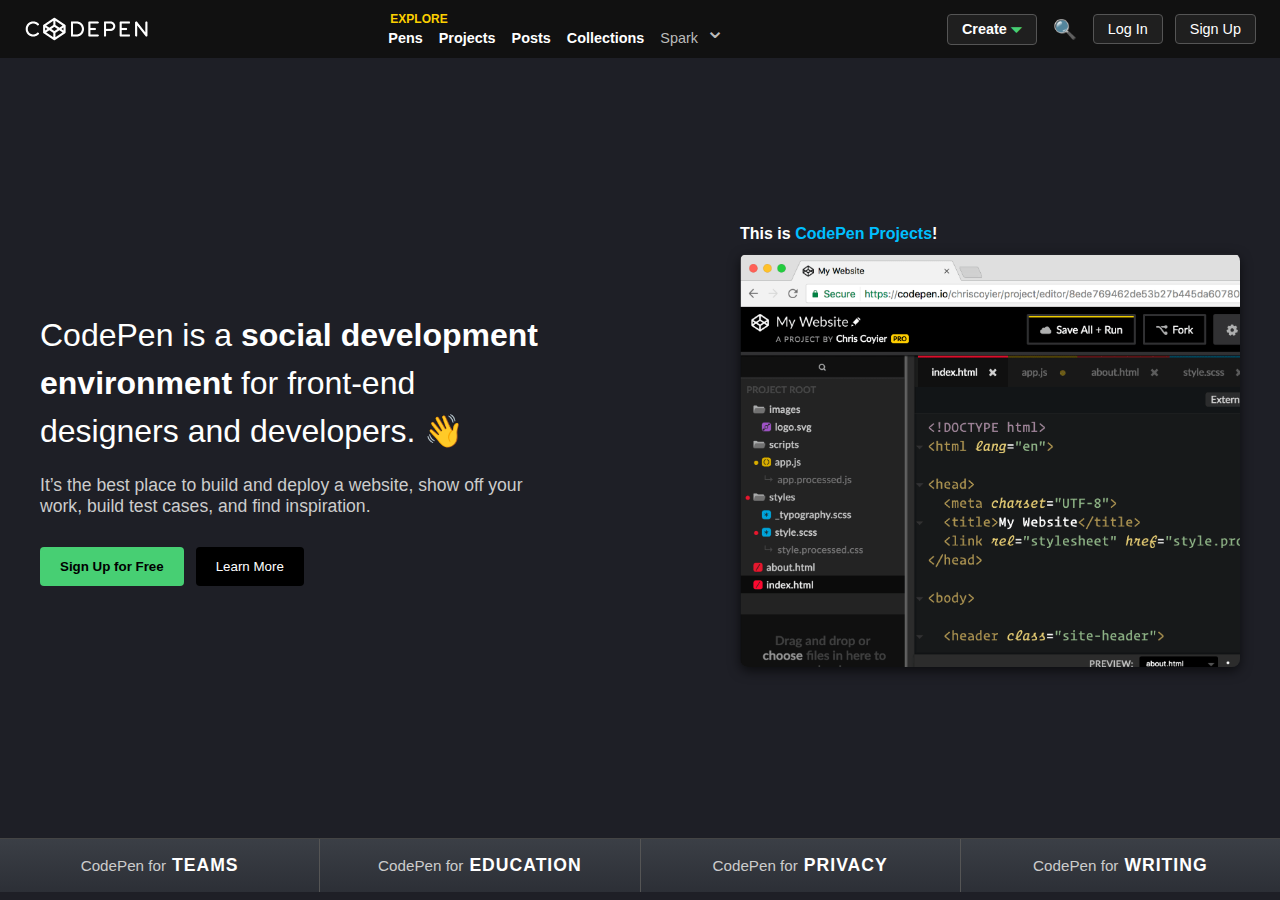
<file: index.html>
<!DOCTYPE html>
<html lang="en">
<head>
  <meta charset="UTF-8" />
  <meta name="viewport" content="width=device-width, initial-scale=1.0" />
  <title>CodePen Clone</title>
  <style>
    * {
      margin: 0;
      padding: 0;
      box-sizing: border-box;
    }

    body {
      font-family: 'Segoe UI', Tahoma, Geneva, Verdana, sans-serif;
      background-color: #1e1f26;
      color: #fff;
      display: flex;
      flex-direction: column;
      min-height: 100vh;
    }

    header {
      background-color: #111;
      display: flex;
      justify-content: space-between;
      align-items: center;
      padding: 12px 24px;
    }

    .logo {
      display: flex;
      align-items: center;
    }

    .logo img {
      height: 24px;
    }

    .nav-left {
      display: flex;
      flex-direction: column;
      gap: 4px;
    }

    .explore-label {
      color: #fcd000;
      font-size: 0.75rem;
      font-weight: bold;
      text-transform: uppercase;
      margin-left: 2px;
    }

    .nav-links {
      display: flex;
      gap: 16px;
      font-weight: bold;
      font-size: 0.95rem;
    }

    .nav-links a {
  color: white;
  text-decoration: none;
  font-weight: bold;
  font-size: 0.9rem;
  cursor: default;
    }


    .nav-links a.spark-dropdown {
  color: #bbb !important;
  font-weight: normal !important;
  position: relative;
  display: inline-block;
  padding-right: 12px; 
  text-decoration: none;
  font-size: 0.9rem;
    }

    .spark-text {
  position: relative;
  z-index: 1;
    }

    .spark-arrow {
  position: absolute;
  top: -85%;
  margin-left: 7px; 
  font-size: 1.5rem;    
  color: #bbb;        
  pointer-events: none;
    }

    .nav-right {
      display: flex;
      align-items: center;
      gap: 12px;
    }

    .nav-right button {
      background-color: #1f1f1f;
      color: white;
      border: 1px solid #555;
      padding: 6px 14px;
      border-radius: 4px;
      font-size: 0.9rem;
      cursor: default;
    }

    .create {
      background-color: #2c2c2c;
      color: white;
      border: none;
      font-weight: bold;
    }

    .search-icon {
      font-size: 1.2rem;
      padding: 4px;
    }

    .main {
      display: flex;
      justify-content: space-between;
      align-items: center;
      padding: 60px 40px;
      flex: 1;
    }

    .left {
      max-width: 500px;
    }

    .left h1 {
      font-size: 2rem;
      line-height: 1.5;
      margin-bottom: 20px;
      font-weight: 300; 
    }

    .left p {
      font-size: 1.1rem;
      margin-bottom: 30px;
      color: #ccc;
    }

    .buttons {
      display: flex;
      gap: 12px;
    }

    .signup {
      background-color: #47cf73;
      color: black;
      font-weight: bold;
      padding: 12px 20px;
      border: none;
      border-radius: 4px;
      cursor: pointer;
    }

    .learnmore {
      background-color: black;
      color: white;
      padding: 12px 20px;
      border: none;
      border-radius: 4px;
      cursor: pointer;
    }

    .right {
      max-width: 500px;
    }

    .right p {
      color: #00bfff;
      font-weight: bold;
      margin-bottom: 10px;
    }

    .right span {
      color: white;
    }

    .right img {
      width: 100%;
      border-radius: 8px;
      box-shadow: 0 4px 12px rgba(0, 0, 0, 0.6);
    }

    .extra-bold {
      font-weight: 800;
    }
  </style>
</head>
<body>

  <header>
     <div class="logo">
    <img src="image/codepen-wordmark-white.png" alt="CodePen Logo" />
  </div>

  <div class="nav-left">
    <div class="explore-label">Explore</div>
    <div class="nav-links">
      <a href="#">Pens</a>
      <a href="#">Projects</a>
      <a href="#">Posts</a>
      <a href="#">Collections</a>
      <a href="#" class="spark-dropdown">
        <span class="spark-wrapper"></span>
        <span class="spark-text">Spark</span>
        <span class="spark-arrow">⌄</span>
      </a>
    </div>
  </div>

    <div class="nav-right">
      <button class="create">Create <span style="color:#47cf73;">⏷</span></button>
      <div class="search-icon">🔍</div>
      <button>Log In</button>
      <button>Sign Up</button>
    </div>
  </header>

  <div class="main">
    <div class="left">
      <h1>
        CodePen is a <strong class="extra-bold">social development environment</strong> for front-end designers and developers. 👋
      </h1>
      <p>
        It’s the best place to build and deploy a website, show off your work, build test cases, and find inspiration.
      </p>
      <div class="buttons">
        <button class="signup">Sign Up for Free</button>
        <button class="learnmore">Learn More</button>
      </div>
    </div>

    <div class="right">
     <p>
  <span>This is</span> 
  <span style="color:#00bfff;">CodePen Projects</span><span style="color:white;">!</span>
</p>



      <img src="image/Preview Image.png" alt="CodePen Project Preview" />
    </div>
  </div>

  
  <footer style="
  display: flex;
  background: linear-gradient(to bottom, #3b3f46, #2c2f36);
  border-top: 1px solid #444;
  border-bottom: 8px solid #1e1f26;
  font-family: 'Segoe UI', Tahoma, Geneva, Verdana, sans-serif;
">
  <div style="
    flex: 1;
    padding: 16px;
    border-right: 1px solid #555;
    display: flex;
    justify-content: center;
    align-items: center;
    font-size: 0.95rem;
    color: #ccc;
  ">
    CodePen for <strong style="
      color: white;
      font-weight: 900;
      text-transform: uppercase;
      padding-left: 6px;
      font-size: 1.1rem;
      letter-spacing: 1px;
    ">TEAMS</strong>
  </div>
  <div style="
    flex: 1;
    padding: 16px;
    border-right: 1px solid #555;
    display: flex;
    justify-content: center;
    align-items: center;
    font-size: 0.95rem;
    color: #ccc;
  ">
    CodePen for <strong style="
      color: white;
      font-weight: 900;
      text-transform: uppercase;
      padding-left: 6px;
      font-size: 1.1rem;
      letter-spacing: 1px;
    ">EDUCATION</strong>
  </div>
  <div style="
    flex: 1;
    padding: 16px;
    border-right: 1px solid #555;
    display: flex;
    justify-content: center;
    align-items: center;
    font-size: 0.95rem;
    color: #ccc;
  ">
    CodePen for <strong style="
      color: white;
      font-weight: 900;
      text-transform: uppercase;
      padding-left: 6px;
      font-size: 1.1rem;
      letter-spacing: 1px;
    ">PRIVACY</strong>
  </div>
  <div style="
    flex: 1;
    padding: 16px;
    display: flex;
    justify-content: center;
    align-items: center;
    font-size: 0.95rem;
    color: #ccc;
  ">
    CodePen for <strong style="
      color: white;
      font-weight: 900;
      text-transform: uppercase;
      padding-left: 6px;
      font-size: 1.1rem;
      letter-spacing: 1px;
    ">WRITING</strong>
  </div>
</footer>

</body>
</html>
</file>
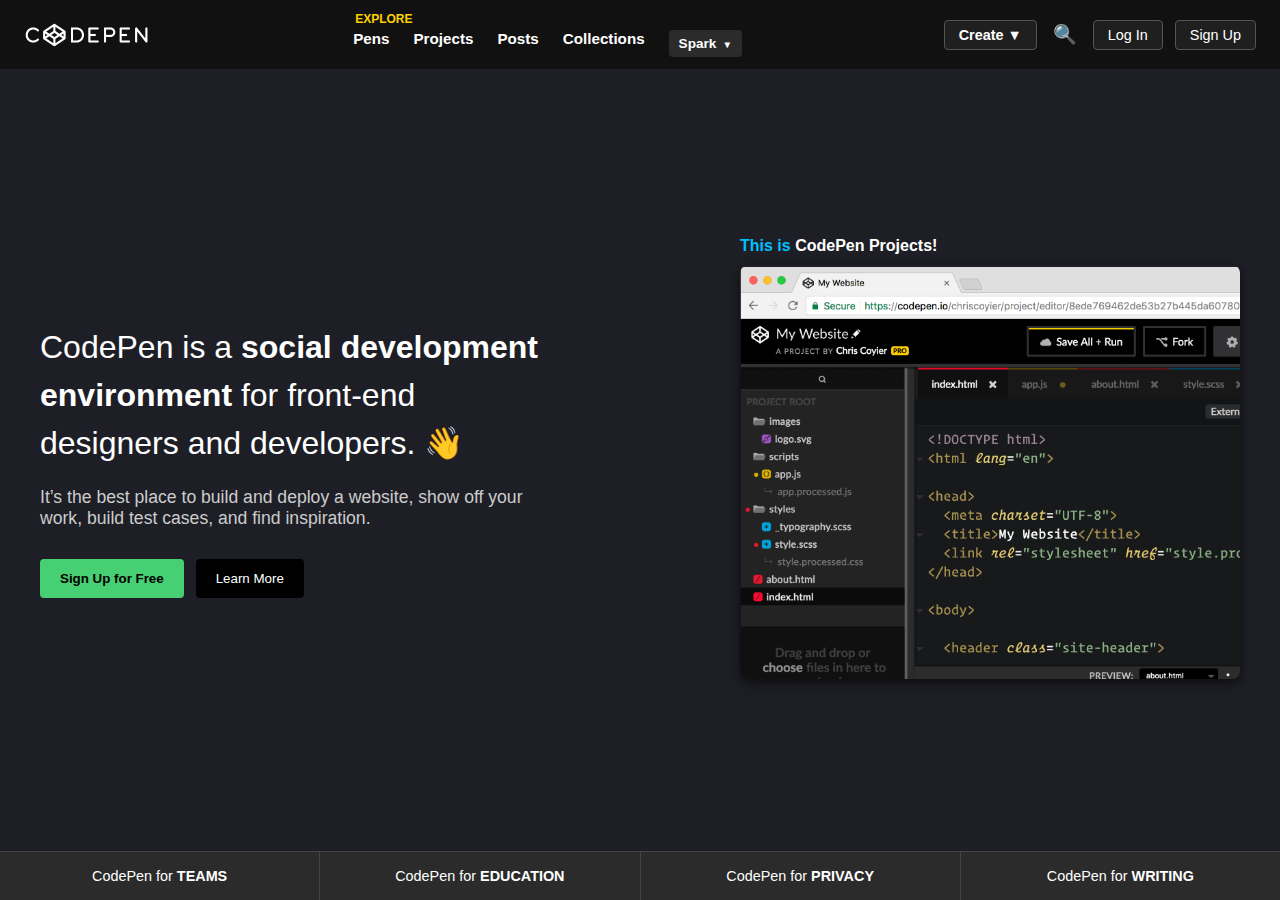
<file: Indexx.html>
<!DOCTYPE html>
<html lang="en">
<head>
  <meta charset="UTF-8" />
  <meta name="viewport" content="width=device-width, initial-scale=1.0" />
  <title>CodePen Clone</title>
  <style>
    * {
      margin: 0;
      padding: 0;
      box-sizing: border-box;
    }

    body {
      font-family: 'Segoe UI', Tahoma, Geneva, Verdana, sans-serif;
      background-color: #1e1f26;
      color: #fff;
      display: flex;
      flex-direction: column;
      min-height: 100vh;
    }

    
    header {
      background-color: #111;
      display: flex;
      justify-content: space-between;
      align-items: center;
      padding: 12px 24px;
    }

    .logo {
      display: flex;
      align-items: center;
    }

    .logo img {
      height: 24px;
    }

    .nav-left {
      display: flex;
      flex-direction: column;
      gap: 4px;
    }

    .explore-label {
      color: #fcd000;
      font-size: 0.75rem;
      font-weight: bold;
      text-transform: uppercase;
      margin-left: 2px;
    }

    .nav-links {
      display: flex;
      gap: 24px;
      font-weight: bold;
      font-size: 0.95rem;
    }

    .nav-links span {
      cursor: pointer;
      color: white;
    }

    .spark-dropdown {
      position: relative;
      padding: 6px 10px;
      background-color: #2b2b2b;
      border-radius: 4px;
      font-size: 0.85rem;
    }

    .spark-dropdown::after {
      content: "▼";
      font-size: 0.6rem;
      margin-left: 6px;
    }

    .nav-right {
      display: flex;
      align-items: center;
      gap: 12px;
    }

    .nav-right button {
      background-color: #1f1f1f;
      color: white;
      border: 1px solid #555;
      padding: 6px 14px;
      border-radius: 4px;
      font-size: 0.9rem;
      cursor: pointer;
    }

    .create {
      background-color: #2c2c2c;
      color: white;
      border: none;
      font-weight: bold;
    }

    .search-icon {
      font-size: 1.2rem;
      padding: 4px;
      cursor: pointer;
    }

    
    .main {
      display: flex;
      justify-content: space-between;
      align-items: center;
      padding: 60px 40px;
      flex: 1;
    }

    .left {
      max-width: 500px;
    }

    .left h1 {
      font-size: 2rem;
      line-height: 1.5;
      margin-bottom: 20px;
      font-weight: 500;
    }

    .left p {
      font-size: 1.1rem;
      margin-bottom: 30px;
      color: #ccc;
    }

    .buttons {
      display: flex;
      gap: 12px;
    }

    .signup {
      background-color: #47cf73;
      color: black;
      font-weight: bold;
      padding: 12px 20px;
      border: none;
      border-radius: 4px;
      cursor: pointer;
    }

    .learnmore {
      background-color: black;
      color: white;
      padding: 12px 20px;
      border: none;
      border-radius: 4px;
      cursor: pointer;
    }

    .right {
      max-width: 500px;
    }

    .right p {
      color: #00bfff;
      font-weight: bold;
      margin-bottom: 10px;
    }

    .right span {
      color: white;
    }

    .right img {
      width: 100%;
      border-radius: 8px;
      box-shadow: 0 4px 12px rgba(0, 0, 0, 0.6);
    }

    
    footer {
      display: flex;
      background-color: #2b2b2b;
      border-top: 1px solid #444;
    }

    footer div {
      flex: 1;
      text-align: center;
      padding: 16px;
      border-right: 1px solid #444;
      font-size: 0.9rem;
    }

    footer div:last-child {
      border-right: none;
    }
  </style>
</head>
<body>
  
  <header>
    
    <div class="logo">
      <img src="image/codepen-wordmark-white.png" alt="CodePen Logo" />
    </div>

    
    <div class="nav-left">
      <div class="explore-label">Explore</div>
      <div class="nav-links">
        <span>Pens</span>
        <span>Projects</span>
        <span>Posts</span>
        <span>Collections</span>
        <span class="spark-dropdown">Spark</span>
      </div>
    </div>

    
    <div class="nav-right">
      <button class="create">Create ▼</button>
      <div class="search-icon">🔍</div>
      <button>Log In</button>
      <button>Sign Up</button>
    </div>
  </header>

  
  <div class="main">
    <div class="left">
      <h1>
        CodePen is a <strong>social development environment</strong> for front-end designers and developers. 👋
      </h1>
      <p>
        It’s the best place to build and deploy a website, show off your work, build test cases, and find inspiration.
      </p>
      <div class="buttons">
        <button class="signup">Sign Up for Free</button>
        <button class="learnmore">Learn More</button>
      </div>
    </div>
    <div class="right">
      <p>This is <span>CodePen Projects!</span></p>
      <img src="image/Preview Image.png" alt="CodePen Project Preview" />
    </div>
  </div>

  
  <footer>
    <div>CodePen for <strong>TEAMS</strong></div>
    <div>CodePen for <strong>EDUCATION</strong></div>
    <div>CodePen for <strong>PRIVACY</strong></div>
    <div>CodePen for <strong>WRITING</strong></div>
  </footer>
</body>
</html>
</file>
